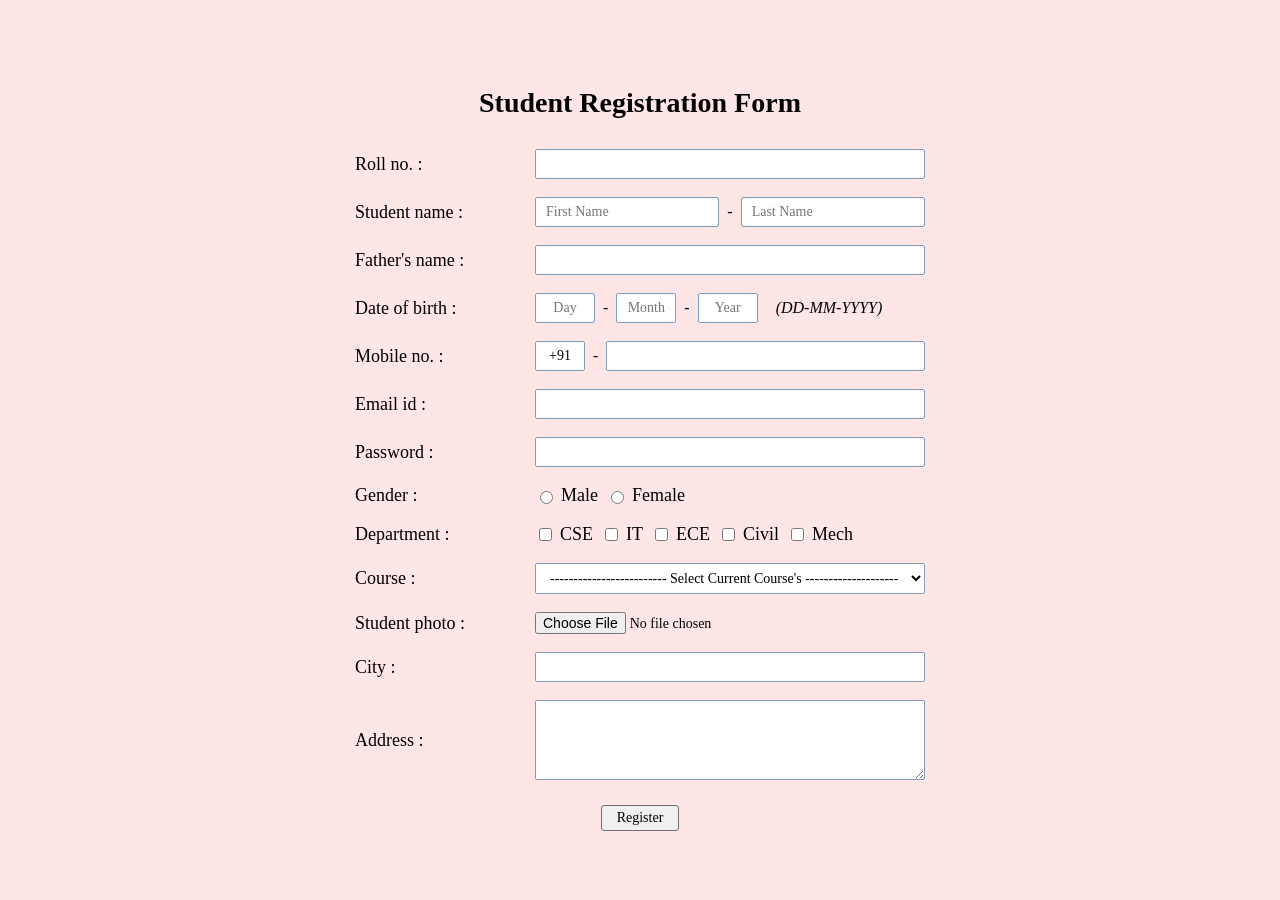
<file: form.html>
<!DOCTYPE html>
<html lang="id">
<head>
    <meta charset="UTF-8">
    <meta name="viewport" content="width=device-width, initial-scale=1.0">
    <title>Student Registration Form</title>
    <style>
        * {
            box-sizing: border-box;
            font-family: 'Times New Roman', Times, serif;
        }

        body {
            background-color: #ffe6e6; /* Warna background pink muda */
            display: flex;
            justify-content: center;
            align-items: center;
            min-height: 100vh;
            margin: 0;
            padding: 20px 0;
        }

        .form-container {
            width: 100%;
            max-width: 650px;
            padding: 20px 40px;
        }

        h1 {
            text-align: center;
            font-size: 28px;
            font-weight: bold;
            margin-bottom: 30px;
            color: #000;
        }

        .form-group {
            display: flex;
            align-items: center;
            margin-bottom: 18px;
        }

        .form-group label {
            width: 180px;
            font-size: 18px;
            color: #000;
        }

        .form-group .input-field {
            flex: 1;
            display: flex;
            align-items: center;
            gap: 8px;
        }

        input[type="text"],
        input[type="email"],
        input[type="password"],
        select,
        textarea {
            width: 100%;
            padding: 6px 10px;
            border: 1px solid #7f9db9;
            border-radius: 2px;
            font-size: 14px;
            outline: none;
            background-color: #fff;
        }

        /* Styling khusus input pendek (Nama, DOB, Mobile) */
        .name-inputs input {
            width: 48%;
        }

        .dob-inputs input {
            width: 60px;
            text-align: center;
        }

        .dob-inputs span.hint {
            font-style: italic;
            font-size: 16px;
            margin-left: 10px;
        }

        .mobile-inputs input[type="text"]:first-child {
            width: 50px;
            text-align: center;
        }

        .mobile-inputs input[type="text"]:last-child {
            flex: 1;
        }

        /* Radio & Checkbox */
        .radio-group, .checkbox-group {
            display: flex;
            align-items: center;
            gap: 15px;
            font-size: 16px;
        }

        .radio-group label, .checkbox-group label {
            width: auto;
            display: flex;
            align-items: center;
            gap: 5px;
            cursor: pointer;
        }

        /* Select box */
        select {
            text-align: center;
        }

        /* Textarea */
        textarea {
            height: 80px;
            resize: vertical;
        }

        /* File Input */
        input[type="file"] {
            font-size: 14px;
        }

        /* Tombol Register */
        .button-container {
            text-align: center;
            margin-top: 25px;
        }

        .btn-submit {
            padding: 4px 15px;
            font-size: 14px;
            background-color: #f0f0f0;
            border: 1px solid #707070;
            border-radius: 3px;
            cursor: pointer;
        }

        .btn-submit:hover {
            background-color: #e0e0e0;
        }
    </style>
</head>
<body>

    <div class="form-container">
        <h1>Student Registration Form</h1>

        <form action="#" method="POST">
            
            <!-- Roll no. -->
            <div class="form-group">
                <label>Roll no. :</label>
                <div class="input-field">
                    <input type="text" name="roll_no">
                </div>
            </div>

            <!-- Student name -->
            <div class="form-group">
                <label>Student name :</label>
                <div class="input-field name-inputs">
                    <input type="text" name="first_name" placeholder="First Name">
                    <span>-</span>
                    <input type="text" name="last_name" placeholder="Last Name">
                </div>
            </div>

            <!-- Father's name -->
            <div class="form-group">
                <label>Father's name :</label>
                <div class="input-field">
                    <input type="text" name="father_name">
                </div>
            </div>

            <!-- Date of birth -->
            <div class="form-group">
                <label>Date of birth :</label>
                <div class="input-field dob-inputs">
                    <input type="text" name="dob_day" placeholder="Day">
                    <span>-</span>
                    <input type="text" name="dob_month" placeholder="Month">
                    <span>-</span>
                    <input type="text" name="dob_year" placeholder="Year">
                    <span class="hint">(DD-MM-YYYY)</span>
                </div>
            </div>

            <!-- Mobile no. -->
            <div class="form-group">
                <label>Mobile no. :</label>
                <div class="input-field mobile-inputs">
                    <input type="text" name="country_code" value="+91">
                    <span>-</span>
                    <input type="text" name="mobile_no">
                </div>
            </div>

            <!-- Email id -->
            <div class="form-group">
                <label>Email id :</label>
                <div class="input-field">
                    <input type="email" name="email">
                </div>
            </div>

            <!-- Password -->
            <div class="form-group">
                <label>Password :</label>
                <div class="input-field">
                    <input type="password" name="password">
                </div>
            </div>

            <!-- Gender -->
            <div class="form-group">
                <label>Gender :</label>
                <div class="input-field radio-group">
                    <label><input type="radio" name="gender" value="Male"> Male</label>
                    <label><input type="radio" name="gender" value="Female"> Female</label>
                </div>
            </div>

            <!-- Department -->
            <div class="form-group">
                <label>Department :</label>
                <div class="input-field checkbox-group">
                    <label><input type="checkbox" name="dept" value="CSE"> CSE</label>
                    <label><input type="checkbox" name="dept" value="IT"> IT</label>
                    <label><input type="checkbox" name="dept" value="ECE"> ECE</label>
                    <label><input type="checkbox" name="dept" value="Civil"> Civil</label>
                    <label><input type="checkbox" name="dept" value="Mech"> Mech</label>
                </div>
            </div>

            <!-- Course -->
            <div class="form-group">
                <label>Course :</label>
                <div class="input-field">
                    <select name="course">
                        <option value="">------------------------- Select Current Course's -------------------------</option>
                        <option value="btech">B.Tech</option>
                        <option value="mtech">M.Tech</option>
                        <option value="bca">BCA</option>
                        <option value="mca">MCA</option>
                    </select>
                </div>
            </div>

            <!-- Student photo -->
            <div class="form-group">
                <label>Student photo :</label>
                <div class="input-field">
                    <input type="file" name="student_photo">
                </div>
            </div>

            <!-- City -->
            <div class="form-group">
                <label>City :</label>
                <div class="input-field">
                    <input type="text" name="city">
                </div>
            </div>

            <!-- Address -->
            <div class="form-group">
                <label>Address :</label>
                <div class="input-field">
                    <textarea name="address"></textarea>
                </div>
            </div>

            <!-- Submit Button -->
            <div class="button-container">
                <button type="submit" class="btn-submit">Register</button>
            </div>

        </form>
    </div>

</body>
</html>
</file>
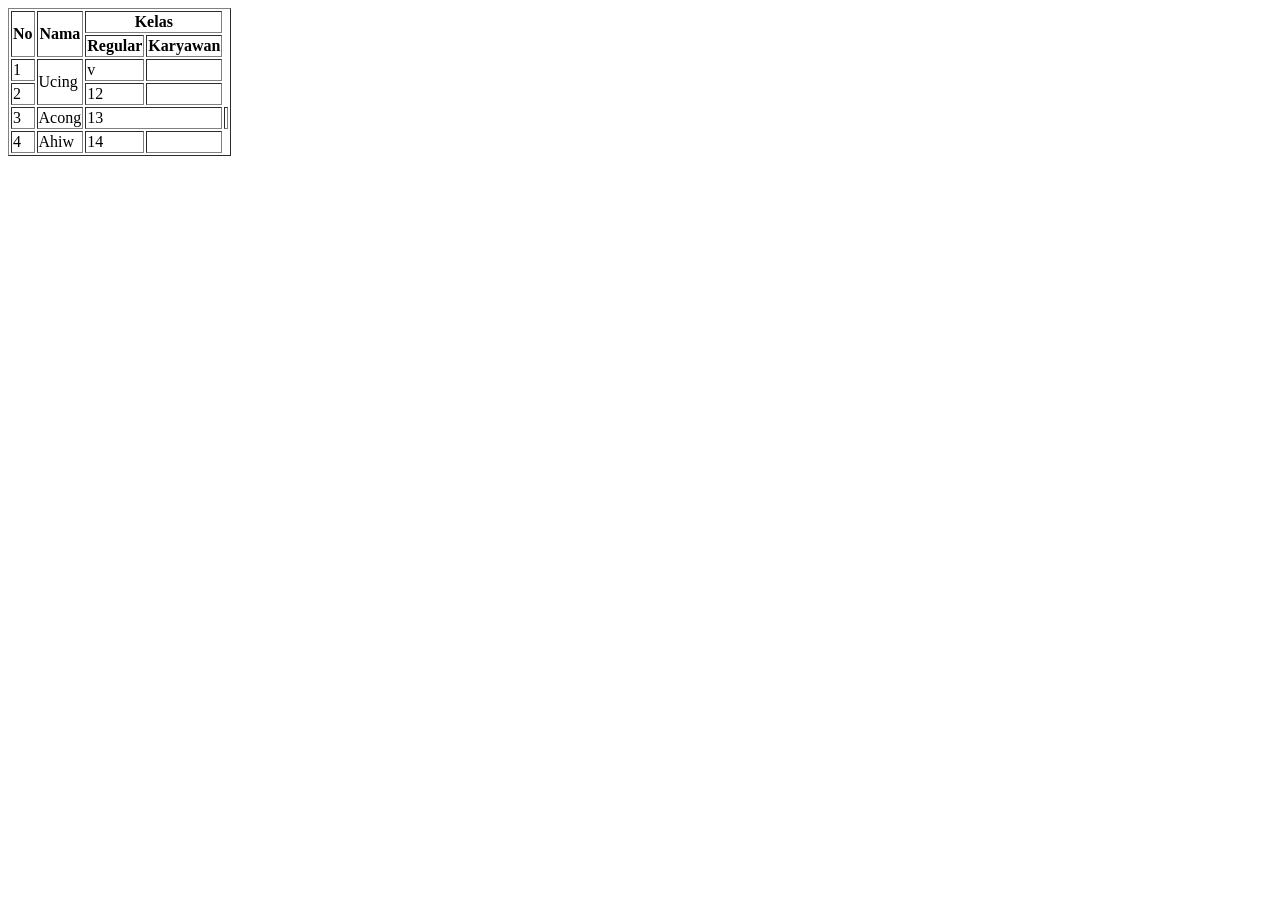
<file: kontak.html>
<!DOCTYPE html>
<html lang="en">

<head>
    <meta charset="UTF-8">
    <meta name="viewport" content="width=device-width, initial-scale=1.0">
    <title>Document</title>
</head>

<body>
    <table border="1">
        <thead>
            <tr>
                <th rowspan="2">No</th>
                <th rowspan="2">Nama</th>
                <th colspan="2">Kelas</th>
            </tr>
            <tr>
                <th>Regular</th>
                <th>Karyawan</th>
            </tr>
        </thead>
        <tbody>
            <tr>
                <td>1</td>
                <td rowspan="2">Ucing</td>
                <td>v</td>
                <td></td>
            </tr>
            <tr>
                <td>2</td>
                <td>12</td>
                <td></td>
            </tr>
            <tr>
                <td>3</td>
                <td>Acong</td>
                <td colspan="2">13</td>
                <td></td>
            </tr>
            <tr>
                <td>4</td>
                <td>Ahiw</td>
                <td>14</td>
                <td></td>
            </tr>
        </tbody>
    </table>
</body>

</html>
</file>
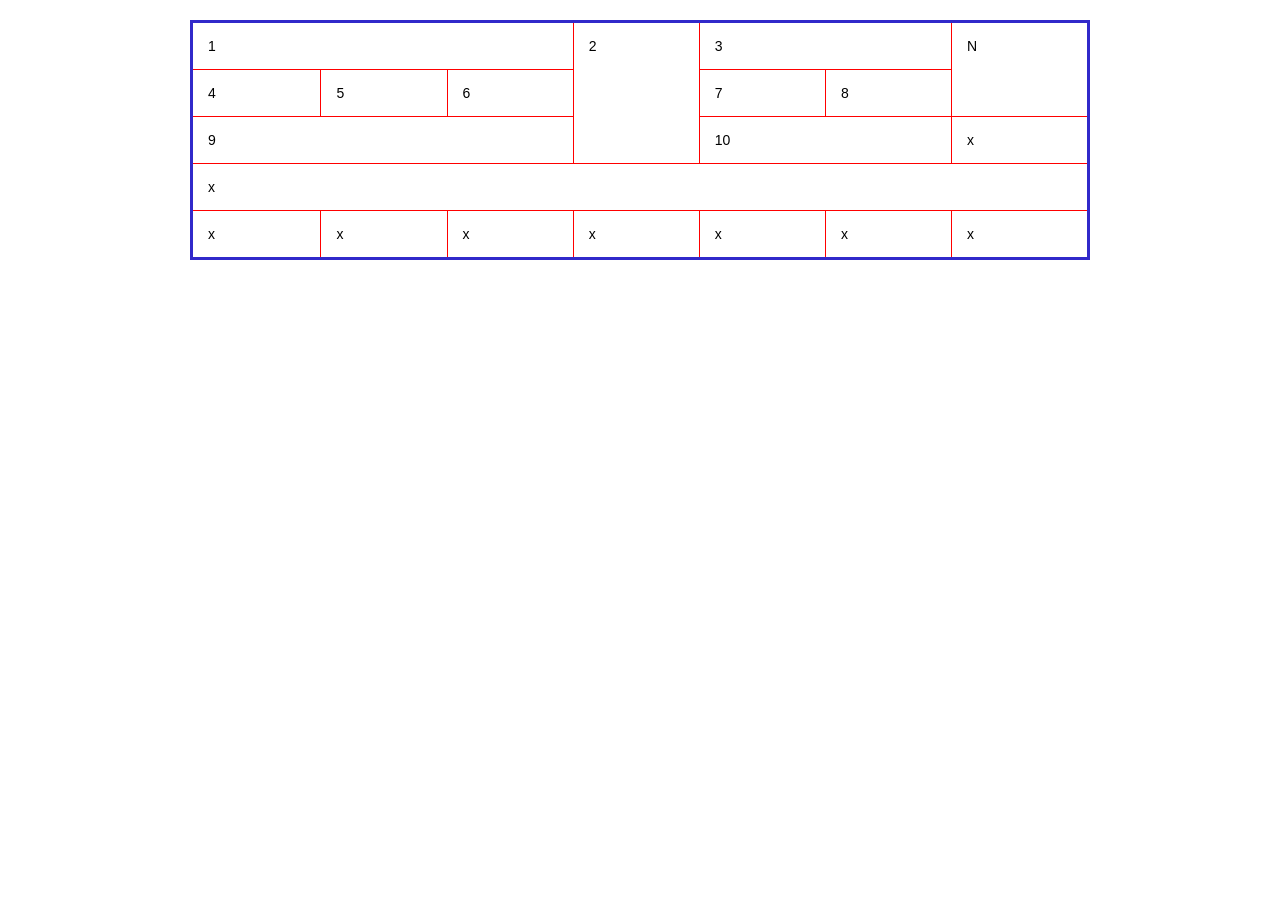
<file: table.html>
<!DOCTYPE html>
<html lang="id">
<head>
  <meta charset="UTF-8">
  <meta name="viewport" content="width=device-width, initial-scale=1.0">
  <title>Layout Tabel Grid</title>
  <style>
    table {
      border-collapse: collapse;
      width: 100%;
      max-width: 900px;
      margin: 20px auto;
      border: 3px solid #3129ca;
    }
    td {
      border: 1px solid #ff0000;
      padding: 15px;
      text-align: left;
      vertical-align: top;
      font-family: Arial, sans-serif;
      font-size: 14px;
      background-color: #fff;
    }
  </style>
</head>
<body>
  <table>
    <tr>
      <td colspan="3">1</td>
      <td rowspan="3">2</td>
      <td colspan="2">3</td>
      <td rowspan="2">N</td>
    </tr>
    <tr>
      <td>4</td>
      <td>5</td>
      <td>6</td>
      <td>7</td>
      <td>8</td>
    </tr>
    <tr>
      <td colspan="3">9</td>
      <td colspan="2">10</td>
      <td>x</td>
    </tr>
    <tr>
      <td colspan="7">x</td>
    </tr>
    <tr>
      <td>x</td>
      <td>x</td>
      <td>x</td>
      <td>x</td>
      <td>x</td>
      <td>x</td>
      <td>x</td>
    </tr>
  </table>

</body>
</html>
</file>
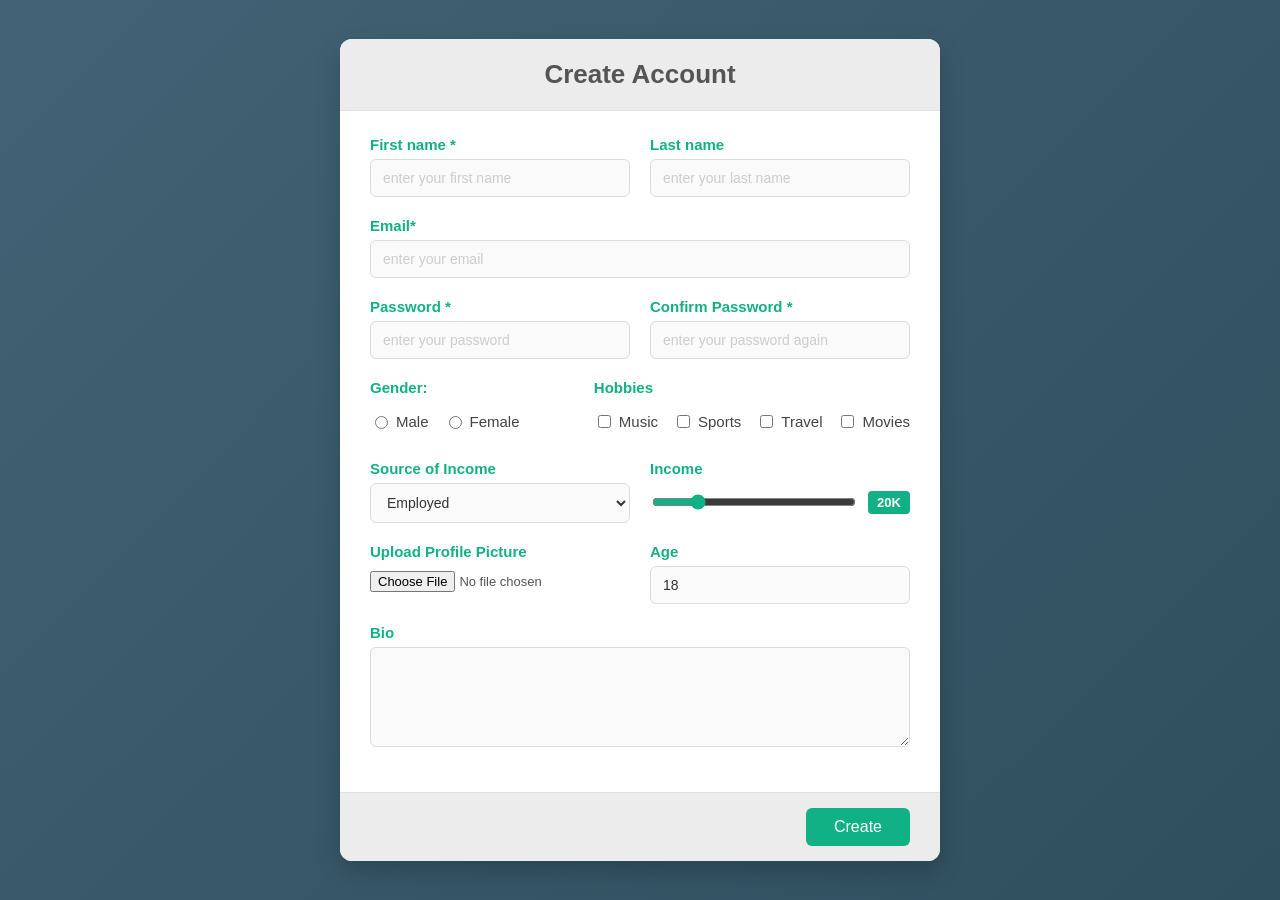
<file: tugas.form2.html>
<!DOCTYPE html>
<html lang="en">
<head>
    <meta charset="UTF-8">
    <meta name="viewport" content="width=device-width, initial-scale=1.0">
    <title>Create Account Form</title>
    <style>
        * {
            box-sizing: border-box;
            font-family: -apple-system, BlinkMacSystemFont, "Segoe UI", Roboto, Helvetica, Arial, sans-serif;
        }
        body {
            background: linear-gradient(135deg, #426375, #2f4e5e);
            display: flex;
            justify-content: center;
            align-items: center;
            min-height: 100vh;
            margin: 0;
            padding: 20px;
        }
        .card {
            background-color: #ffffff;
            width: 100%;
            max-width: 600px;
            border-radius: 12px;
            box-shadow: 0 10px 25px rgba(0, 0, 0, 0.2);
            overflow: hidden;
        }
        .card-header {
            background-color: #ececec;
            padding: 20px;
            text-align: center;
            border-bottom: 1px solid #e0e0e0;
        }
        .card-header h2 {
            margin: 0;
            color: #555;
            font-size: 26px;
            font-weight: 600;
        }
        .card-body {
            padding: 25px 30px;
        }
        .row {
            display: flex;
            gap: 20px;
            margin-bottom: 20px;
        }
        .col {
            flex: 1;
            display: flex;
            flex-direction: column;
        }
        label {
            color: #12b085; 
            font-size: 15px;
            font-weight: 600;
            margin-bottom: 6px;
        }
        input[type="text"],
        input[type="email"],
        input[type="password"],
        input[type="number"],
        select,
        textarea {
            width: 100%;
            padding: 10px 12px;
            border: 1px solid #dcdcdc;
            border-radius: 6px;
            font-size: 14px;
            outline: none;
            color: #333;
            background-color: #fafafa;
        }
        input::placeholder {
            color: #ccc;
        }
        input:focus, select:focus, textarea:focus {
            border-color: #12b085;
            background-color: #fff;
        }
        .inline-group {
            display: flex;
            align-items: center;
            gap: 15px;
            height: 38px;
            font-size: 14px;
            color: #444;
        }
        .inline-group label {
            color: #444;
            font-weight: normal;
            margin: 0;
            display: flex;
            align-items: center;
            gap: 5px;
            cursor: pointer;
        }
        .slider-container {
            display: flex;
            align-items: center;
            gap: 10px;
            height: 38px;
        }
        input[type="range"] {
            flex: 1;
            accent-color: #12b085;
            cursor: pointer;
        }
        .badge {
            background-color: #12b085;
            color: white;
            padding: 4px 8px;
            border-radius: 4px;
            font-size: 13px;
            font-weight: bold;
            min-width: 42px;
            text-align: center;
        }
        input[type="file"] {
            padding: 5px 0;
            font-size: 13px;
            color: #555;
        }
        textarea {
            resize: vertical;
            min-height: 100px;
        }
        .card-footer {
            background-color: #ececec;
            padding: 15px 30px;
            display: flex;
            justify-content: flex-end;
            border-top: 1px solid #e0e0e0;
        }
        .btn-submit {
            background-color: #12b085;
            color: white;
            border: none;
            padding: 10px 28px;
            font-size: 16px;
            font-weight: 500;
            border-radius: 6px;
            cursor: pointer;
            transition: background 0.2s;
        }
        .btn-submit:hover {
            background-color: #0e936f;
        }
    </style>
</head>
<body>

    <div class="card">
        <div class="card-header">
            <h2>Create Account</h2>
        </div>
        <form action="#" method="POST">
            <div class="card-body">
                <div class="row">
                    <div class="col">
                        <label for="fname">First name *</label>
                        <input type="text" id="fname" placeholder="enter your first name" required>
                    </div>
                    <div class="col">
                        <label for="lname">Last name</label>
                        <input type="text" id="lname" placeholder="enter your last name">
                    </div>
                </div>
                <div class="row">
                    <div class="col">
                        <label for="email">Email*</label>
                        <input type="email" id="email" placeholder="enter your email" required>
                    </div>
                </div>
                <div class="row">
                    <div class="col">
                        <label for="password">Password *</label>
                        <input type="password" id="password" placeholder="enter your password" required>
                    </div>
                    <div class="col">
                        <label for="cpassword">Confirm Password *</label>
                        <input type="password" id="cpassword" placeholder="enter your password again" required>
                    </div>
                </div>
                <div class="row">
                    <div class="col">
                        <label>Gender:</label>
                        <div class="inline-group">
                            <label><input type="radio" name="gender" value="male"> Male</label>
                            <label><input type="radio" name="gender" value="female"> Female</label>
                        </div>
                    </div>
                    <div class="col">
                        <label>Hobbies</label>
                        <div class="inline-group">
                            <label><input type="checkbox" name="hobby" value="music"> Music</label>
                            <label><input type="checkbox" name="hobby" value="sports"> Sports</label>
                            <label><input type="checkbox" name="hobby" value="travel"> Travel</label>
                            <label><input type="checkbox" name="hobby" value="movies"> Movies</label>
                        </div>
                    </div>
                </div>
                <div class="row">
                    <div class="col">
                        <label for="source">Source of Income</label>
                        <select id="source">
                            <option value="employed">Employed</option>
                            <option value="self-employed">Self-Employed</option>
                            <option value="unemployed">Unemployed</option>
                            <option value="student">Student</option>
                        </select>
                    </div>
                    <div class="col">
                        <label for="income">Income</label>
                        <div class="slider-container">
                            <input type="range" id="income" min="0" max="100" value="20" oninput="updateIncomeVal(this.value)">
                            <span class="badge" id="incomeVal">20K</span>
                        </div>
                    </div>
                </div>
                <div class="row">
                    <div class="col">
                        <label for="photo">Upload Profile Picture</label>
                        <input type="file" id="photo">
                    </div>
                    <div class="col">
                        <label for="age">Age</label>
                        <input type="number" id="age" value="18" min="0">
                    </div>
                </div>
                <div class="row">
                    <div class="col">
                        <label for="bio">Bio</label>
                        <textarea id="bio"></textarea>
                    </div>
                </div>
            </div>
            <div class="card-footer">
                <button type="submit" class="btn-submit">Create</button>
            </div>
        </form>
    </div>
    <script>
        function updateIncomeVal(val) {
            document.getElementById('incomeVal').innerText = val + 'K';
        }
    </script>
</body>
</html>
</file>
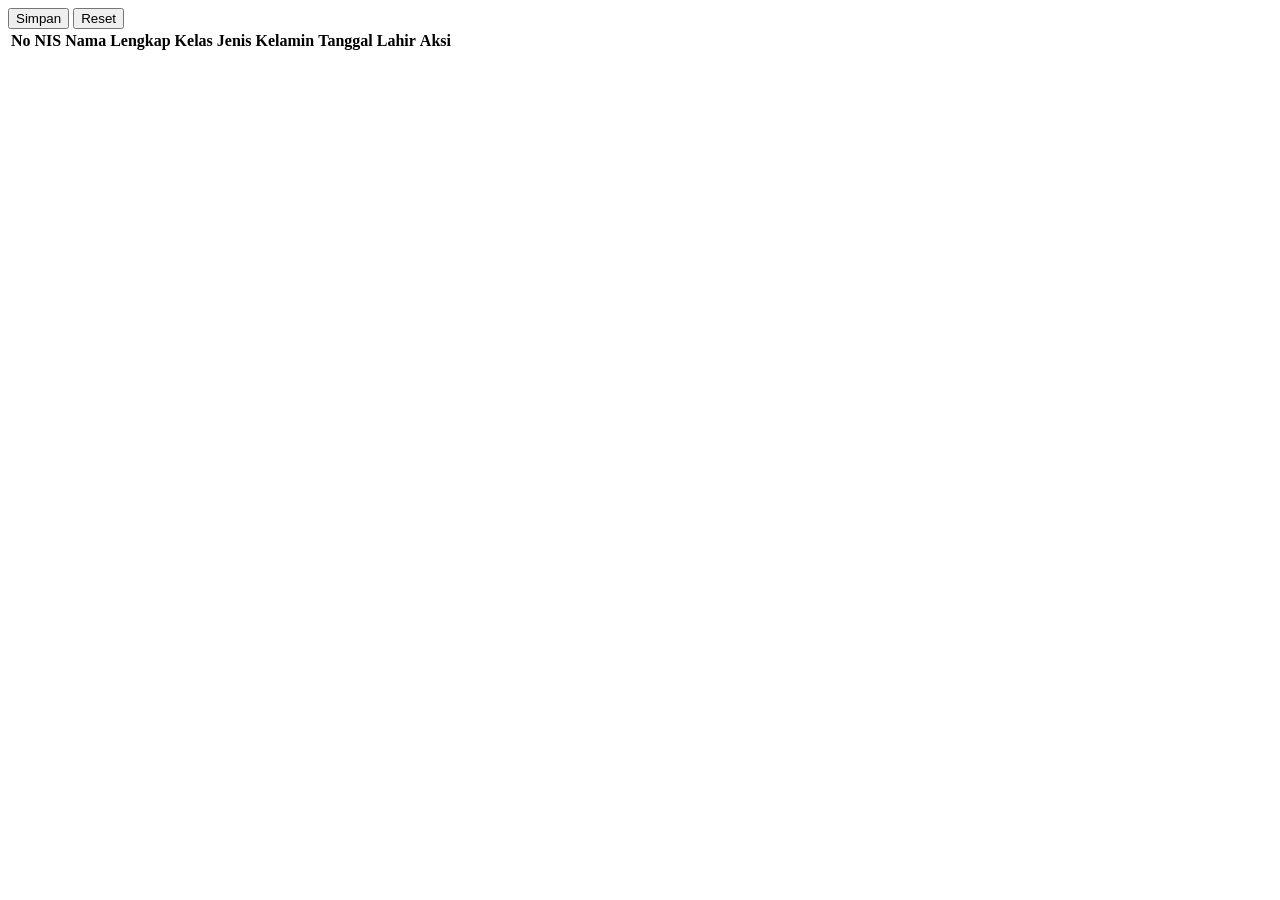
<file: tugas.html>
<!DOCTYPE html>
<html lang="en">
<head>
    <meta charset="UTF-8">
    <meta name="viewport" content="width=device-width, initial-scale=1.0">
    <title>Document</title>
</head>
<body>
    
</body>
</html>
<div class="flex items-center gap-3 pt-3">
                    <button type="submit" id="submit-btn" class="bg-brand-500 hover:bg-brand-600 text-white font-medium text-sm px-5 py-2.5 rounded-lg flex items-center gap-2 shadow-sm transition-all duration-150 active:scale-95">
                        <i id="btn-icon" class="fa-solid fa-plus text-xs"></i>
                        <span id="btn-text">Simpan</span>
                    </button>
                    <button type="button" onclick="resetForm()" class="bg-white border border-gray-300 hover:bg-gray-50 text-gray-700 font-medium text-sm px-4 py-2.5 rounded-lg flex items-center gap-2 shadow-sm transition-all duration-150 active:scale-95">
                        <i class="fa-solid fa-rotate-left text-xs text-gray-500"></i>
                        <span>Reset</span>
                    </button>
                </div>
            </form>
        </section>
<div class="overflow-x-auto rounded-xl border border-gray-100">
                <table class="w-full text-left text-sm text-gray-600">
                    <thead class="bg-gray-50/80 text-gray-700 font-semibold border-b border-gray-100 text-xs">
                        <tr>
                            <th scope="col" class="py-3.5 px-4 text-center w-12">No</th>
                            <th scope="col" class="py-3.5 px-4">NIS</th>
                            <th scope="col" class="py-3.5 px-4">Nama Lengkap</th>
                            <th scope="col" class="py-3.5 px-4">Kelas</th>
                            <th scope="col" class="py-3.5 px-4">Jenis Kelamin</th>
                            <th scope="col" class="py-3.5 px-4">Tanggal Lahir</th>
                            <th scope="col" class="py-3.5 px-4 text-center w-28">Aksi</th>
                        </tr>
                    </thead>
</file>
